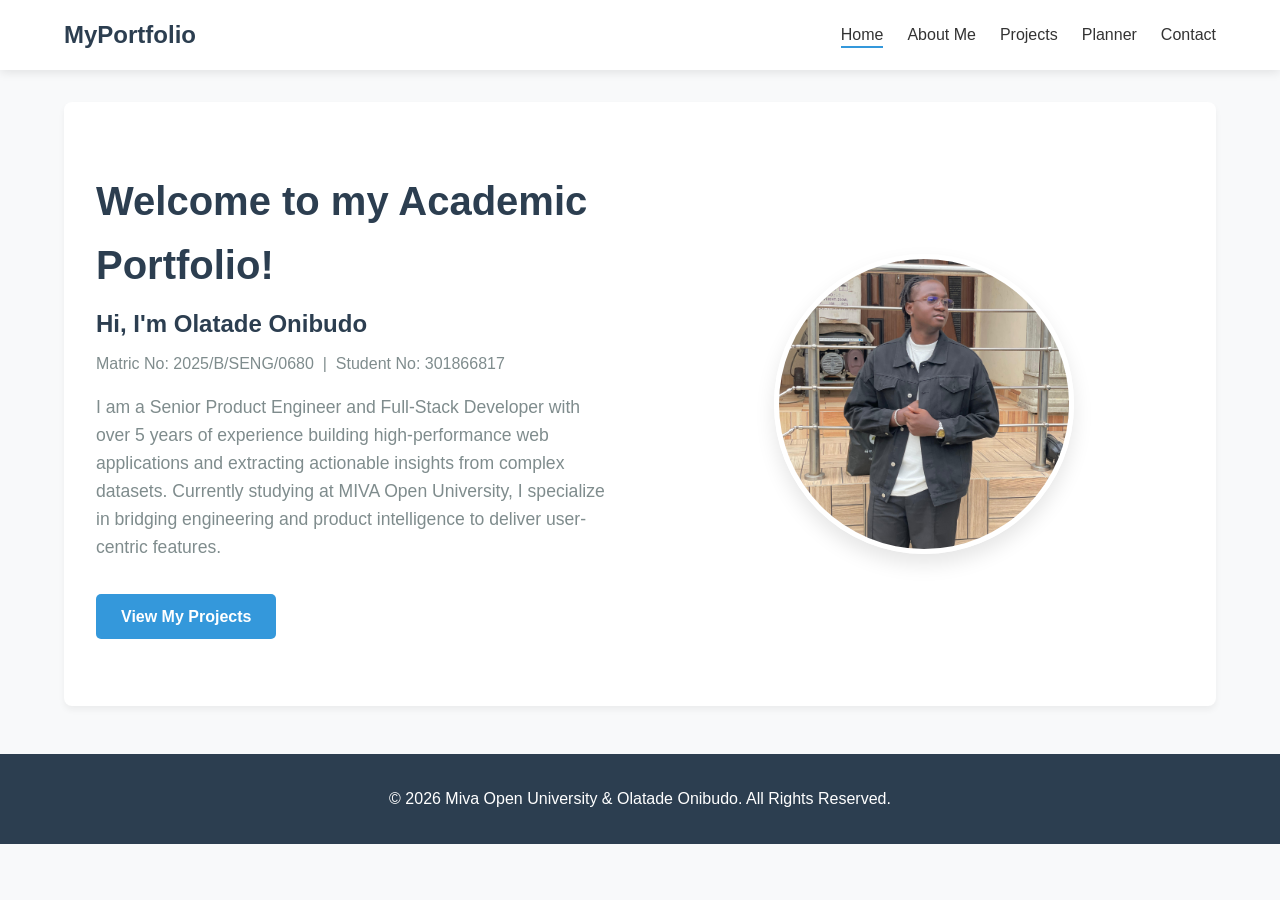
<file: index.html>
<!DOCTYPE html>
<html lang="en">
<head>
    <meta charset="UTF-8">
    <meta name="viewport" content="width=device-width, initial-scale=1.0">
    <title>Student Portfolio - Home</title>
    <link rel="stylesheet" href="css/style.css">
</head>
<body>
    
    <!-- Navigation -->
    <header>
        <nav>
            <div class="logo">MyPortfolio</div>
            <ul class="nav-links">
                <li><a href="index.html" class="active">Home</a></li>
                <li><a href="about.html">About Me</a></li>
                <li><a href="projects.html">Projects</a></li>
                <li><a href="planner.html">Planner</a></li>
                <li><a href="contact.html">Contact</a></li>
            </ul>
        </nav>
    </header>

    <!-- Main Content -->
    <main class="container">
        <section class="hero">
            <div class="hero-content">
                <h1>Welcome to my Academic Portfolio!</h1>
                <h2>Hi, I'm Olatade Onibudo</h2>
                <h4 style="color: var(--light-text); margin-top: -0.5rem; margin-bottom: 1rem; font-weight: normal;">Matric No: 2025/B/SENG/0680 &nbsp;|&nbsp; Student No: 301866817</h4>
                <p>I am a Senior Product Engineer and Full-Stack Developer with over 5 years of experience building high-performance web applications and extracting actionable insights from complex datasets. Currently studying at MIVA Open University, I specialize in bridging engineering and product intelligence to deliver user-centric features.</p>
                <a href="projects.html" class="btn">View My Projects</a>
            </div>
            
            <div class="hero-image">
                <!-- Student photograph -->
                <img src="assets/profile.jpg" alt="Olatade Onibudo" class="profile-img">
            </div>
        </section>
    </main>

    <!-- Footer -->
    <footer>
        <p>&copy; 2026 Miva Open University & Olatade Onibudo. All Rights Reserved.</p>
    </footer>

    <!-- JavaScript -->
    <script src="js/script.js"></script>
</body>
</html>
</file>
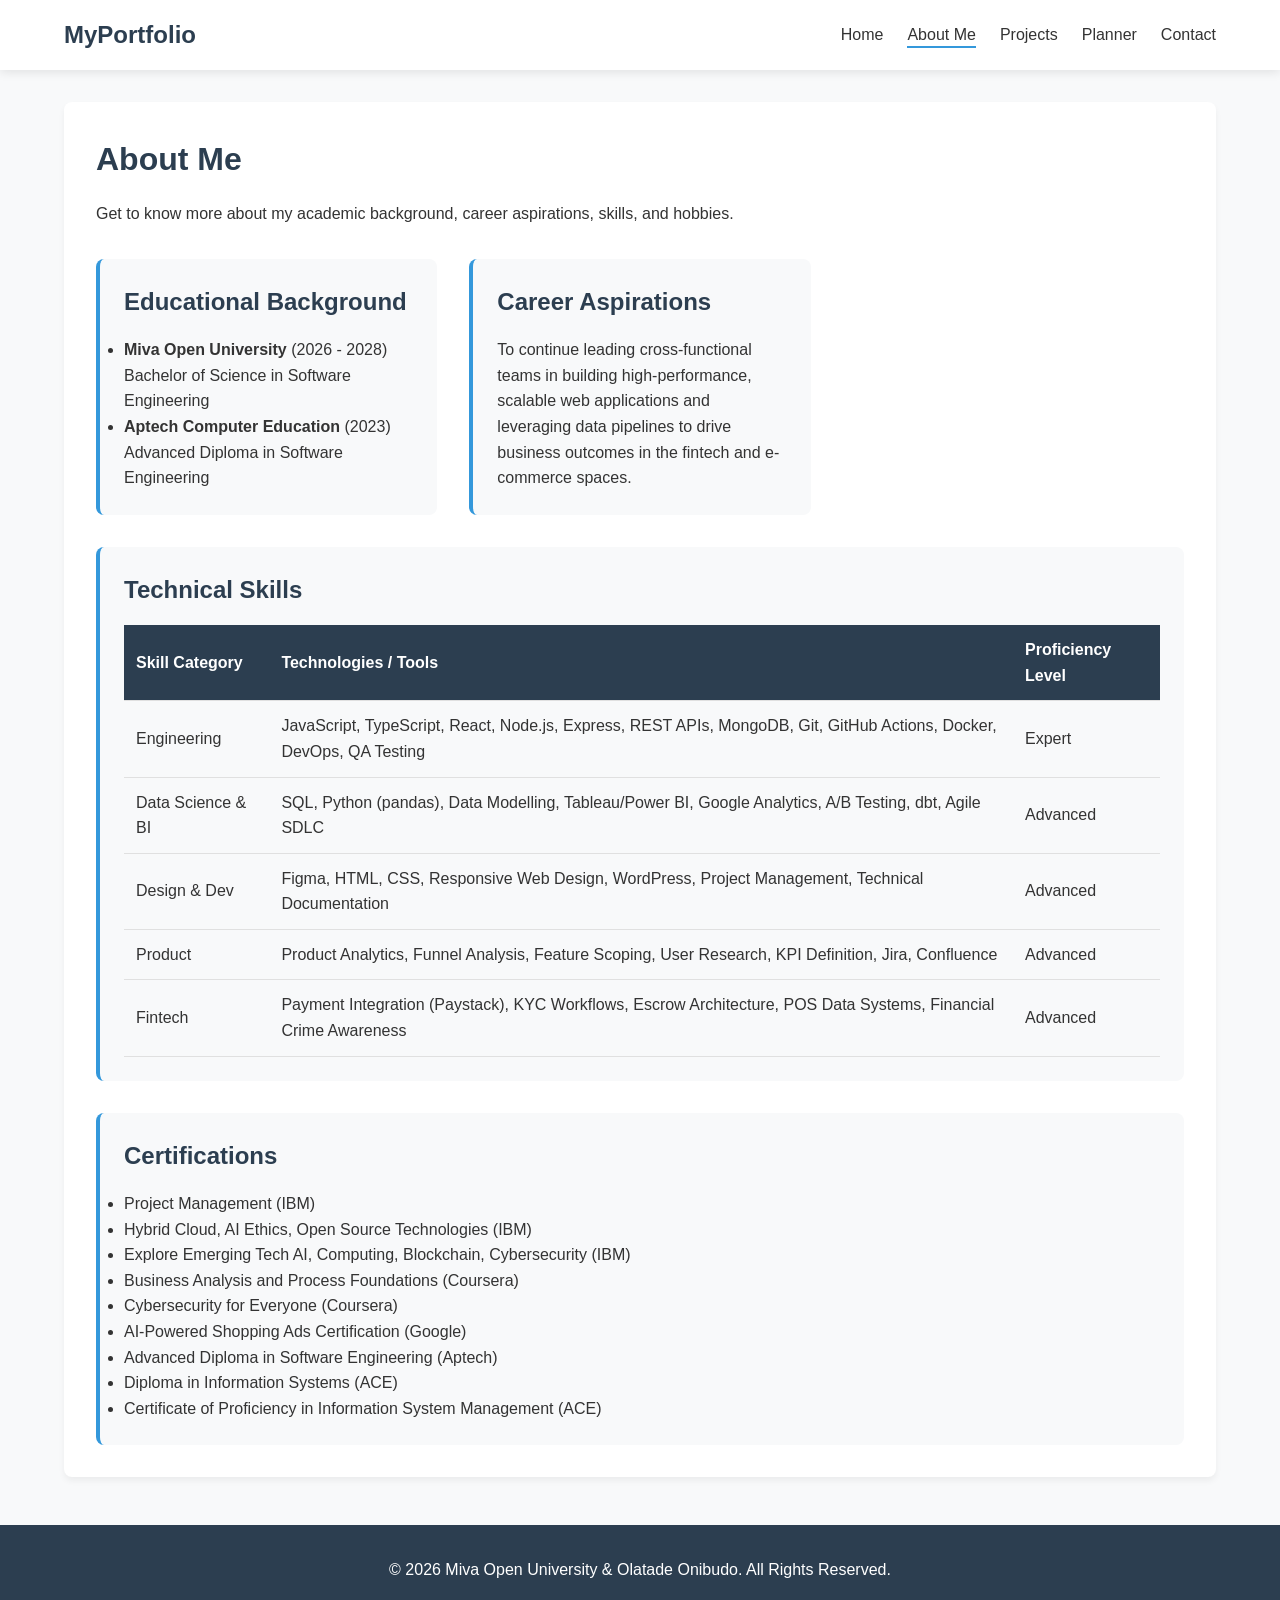
<file: about.html>
<!DOCTYPE html>
<html lang="en">
<head>
    <meta charset="UTF-8">
    <meta name="viewport" content="width=device-width, initial-scale=1.0">
    <title>Student Portfolio - About Me</title>
    <link rel="stylesheet" href="css/style.css">
</head>
<body>
    
    <!-- Navigation -->
    <header>
        <nav>
            <div class="logo">MyPortfolio</div>
            <ul class="nav-links">
                <li><a href="index.html">Home</a></li>
                <li><a href="about.html" class="active">About Me</a></li>
                <li><a href="projects.html">Projects</a></li>
                <li><a href="planner.html">Planner</a></li>
                <li><a href="contact.html">Contact</a></li>
            </ul>
        </nav>
    </header>

    <!-- Main Content -->
    <main class="container">
        <h1>About Me</h1>
        <p>Get to know more about my academic background, career aspirations, skills, and hobbies.</p>

        <div class="about-grid" style="margin-top: 2rem;">
            
            <!-- Education -->
            <section class="about-section">
                <h2>Educational Background</h2>
                <ul>
                    <li><strong>Miva Open University</strong> (2026 - 2028)<br>Bachelor of Science in Software Engineering</li>
                    <li><strong>Aptech Computer Education</strong> (2023)<br>Advanced Diploma in Software Engineering</li>
                </ul>
            </section>

            <!-- Career Aspirations -->
            <section class="about-section">
                <h2>Career Aspirations</h2>
                <p>To continue leading cross-functional teams in building high-performance, scalable web applications and leveraging data pipelines to drive business outcomes in the fintech and e-commerce spaces.</p>
            </section>

            <!-- Technical Skills (Table Requirement) -->
            <section class="about-section" style="grid-column: 1 / -1;">
                <h2>Technical Skills</h2>
                <table class="skills-table">
                    <thead>
                        <tr>
                            <th>Skill Category</th>
                            <th>Technologies / Tools</th>
                            <th>Proficiency Level</th>
                        </tr>
                    </thead>
                    <tbody>
                        <tr>
                            <td>Engineering</td>
                            <td>JavaScript, TypeScript, React, Node.js, Express, REST APIs, MongoDB, Git, GitHub Actions, Docker, DevOps, QA Testing</td>
                            <td>Expert</td>
                        </tr>
                        <tr>
                            <td>Data Science & BI</td>
                            <td>SQL, Python (pandas), Data Modelling, Tableau/Power BI, Google Analytics, A/B Testing, dbt, Agile SDLC</td>
                            <td>Advanced</td>
                        </tr>
                        <tr>
                            <td>Design & Dev</td>
                            <td>Figma, HTML, CSS, Responsive Web Design, WordPress, Project Management, Technical Documentation</td>
                            <td>Advanced</td>
                        </tr>
                        <tr>
                            <td>Product</td>
                            <td>Product Analytics, Funnel Analysis, Feature Scoping, User Research, KPI Definition, Jira, Confluence</td>
                            <td>Advanced</td>
                        </tr>
                        <tr>
                            <td>Fintech</td>
                            <td>Payment Integration (Paystack), KYC Workflows, Escrow Architecture, POS Data Systems, Financial Crime Awareness</td>
                            <td>Advanced</td>
                        </tr>
                    </tbody>
                </table>
            </section>

            <!-- Certifications & Interests -->
            <section class="about-section" style="grid-column: 1 / -1;">
                <h2>Certifications</h2>
                <ul>
                    <li>Project Management (IBM)</li>
                    <li>Hybrid Cloud, AI Ethics, Open Source Technologies (IBM)</li>
                    <li>Explore Emerging Tech AI, Computing, Blockchain, Cybersecurity (IBM)</li>
                    <li>Business Analysis and Process Foundations (Coursera)</li>
                    <li>Cybersecurity for Everyone (Coursera)</li>
                    <li>AI-Powered Shopping Ads Certification (Google)</li>
                    <li>Advanced Diploma in Software Engineering (Aptech)</li>
                    <li>Diploma in Information Systems (ACE)</li>
                    <li>Certificate of Proficiency in Information System Management (ACE)</li>
                </ul>
            </section>

        </div>
    </main>

    <!-- Footer -->
    <footer>
        <p>&copy; 2026 Miva Open University & Olatade Onibudo. All Rights Reserved.</p>
    </footer>

    <!-- JavaScript -->
    <script src="js/script.js"></script>
</body>
</html>
</file>
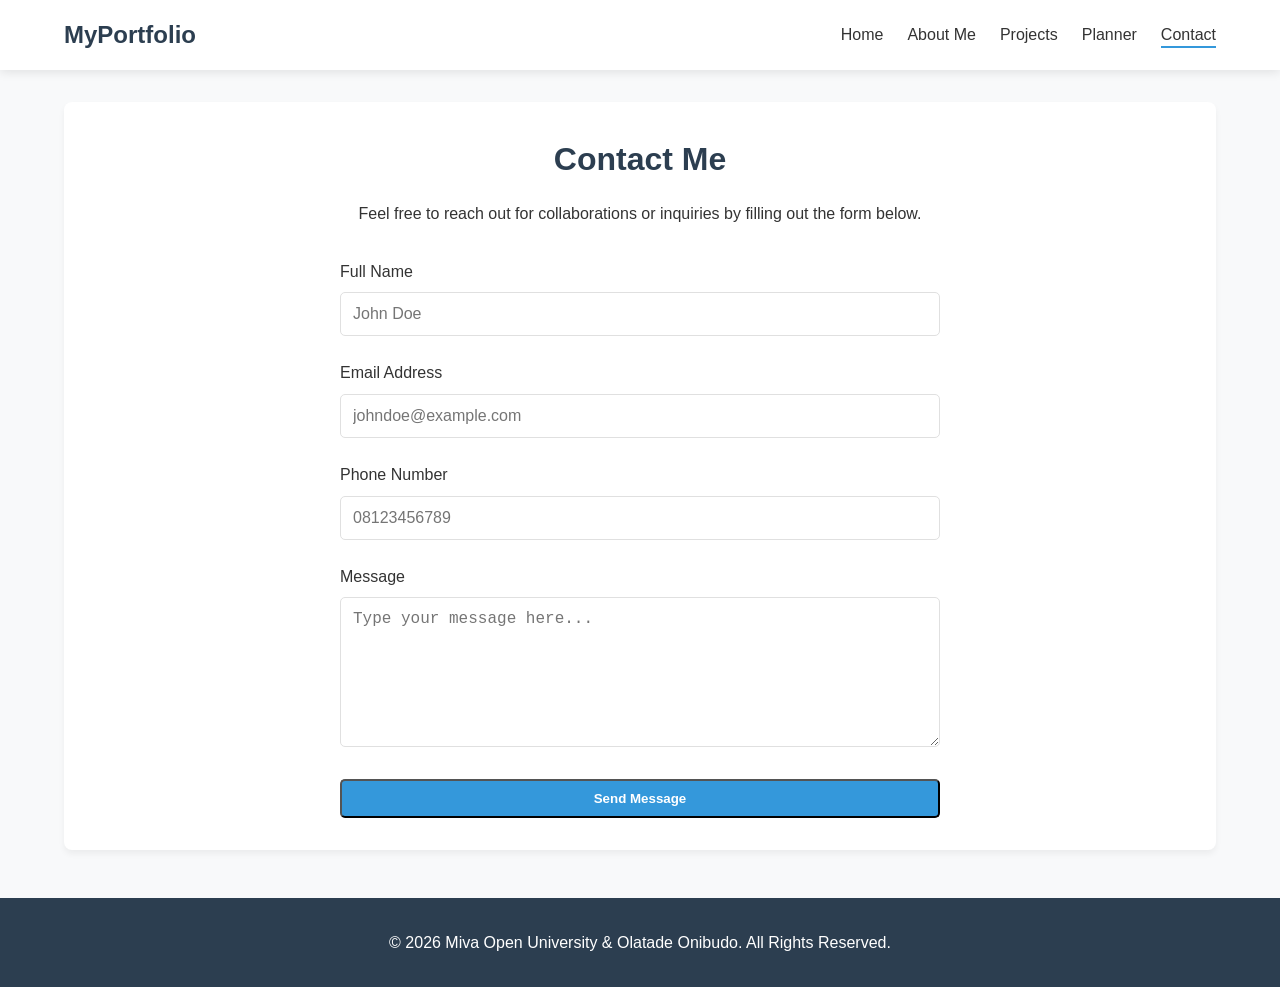
<file: contact.html>
<!DOCTYPE html>
<html lang="en">
<head>
    <meta charset="UTF-8">
    <meta name="viewport" content="width=device-width, initial-scale=1.0">
    <title>Student Portfolio - Contact Me</title>
    <link rel="stylesheet" href="css/style.css">
</head>
<body>
    
    <!-- Navigation -->
    <header>
        <nav>
            <div class="logo">MyPortfolio</div>
            <ul class="nav-links">
                <li><a href="index.html">Home</a></li>
                <li><a href="about.html">About Me</a></li>
                <li><a href="projects.html">Projects</a></li>
                <li><a href="planner.html">Planner</a></li>
                <li><a href="contact.html" class="active">Contact</a></li>
            </ul>
        </nav>
    </header>

    <!-- Main Content -->
    <main class="container">
        <h1 style="text-align: center;">Contact Me</h1>
        <p style="text-align: center; margin-bottom: 2rem;">Feel free to reach out for collaborations or inquiries by filling out the form below.</p>

        <div class="contact-wrapper">
            <form id="contactForm" novalidate>
                
                <div class="form-group">
                    <label for="name">Full Name</label>
                    <input type="text" id="name" name="name" class="form-control" placeholder="John Doe">
                    <div id="nameError" class="form-error"></div>
                </div>

                <div class="form-group">
                    <label for="email">Email Address</label>
                    <input type="email" id="email" name="email" class="form-control" placeholder="johndoe@example.com">
                    <div id="emailError" class="form-error"></div>
                </div>

                <div class="form-group">
                    <label for="phone">Phone Number</label>
                    <input type="tel" id="phone" name="phone" class="form-control" placeholder="08123456789">
                    <div id="phoneError" class="form-error"></div>
                </div>

                <div class="form-group">
                    <label for="message">Message</label>
                    <textarea id="message" name="message" class="form-control" placeholder="Type your message here..."></textarea>
                    <div id="messageError" class="form-error"></div>
                </div>

                <button type="submit" class="btn" style="width: 100%;">Send Message</button>

            </form>
        </div>
    </main>

    <!-- Footer -->
    <footer>
        <p>&copy; 2026 Miva Open University & Olatade Onibudo. All Rights Reserved.</p>
    </footer>

    <!-- JavaScript -->
    <script src="js/script.js"></script>
</body>
</html>
</file>
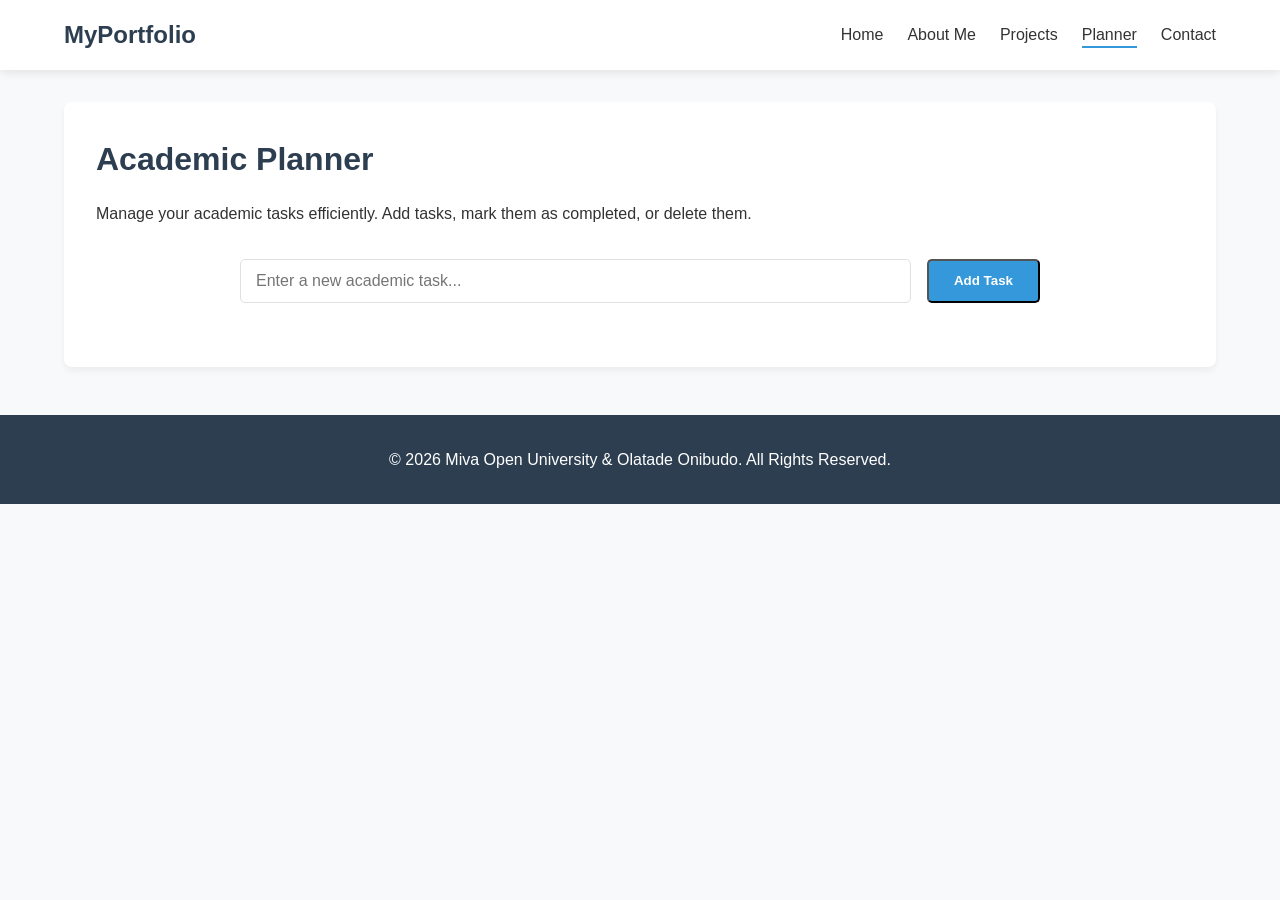
<file: planner.html>
<!DOCTYPE html>
<html lang="en">
<head>
    <meta charset="UTF-8">
    <meta name="viewport" content="width=device-width, initial-scale=1.0">
    <title>Student Portfolio - Academic Planner</title>
    <link rel="stylesheet" href="css/style.css">
</head>
<body>
    
    <!-- Navigation -->
    <header>
        <nav>
            <div class="logo">MyPortfolio</div>
            <ul class="nav-links">
                <li><a href="index.html">Home</a></li>
                <li><a href="about.html">About Me</a></li>
                <li><a href="projects.html">Projects</a></li>
                <li><a href="planner.html" class="active">Planner</a></li>
                <li><a href="contact.html">Contact</a></li>
            </ul>
        </nav>
    </header>

    <!-- Main Content -->
    <main class="container">
        <h1>Academic Planner</h1>
        <p style="margin-bottom: 2rem;">Manage your academic tasks efficiently. Add tasks, mark them as completed, or delete them.</p>

        <div class="planner-container">
            
            <div class="task-form">
                <input type="text" id="taskInput" class="task-input" placeholder="Enter a new academic task...">
                <button id="addTaskBtn" class="btn">Add Task</button>
            </div>

            <ul id="taskList" class="task-list">
                <!-- Tasks will be dynamically injected here by JavaScript -->
            </ul>
            
        </div>
    </main>

    <!-- Footer -->
    <footer>
        <p>&copy; 2026 Miva Open University & Olatade Onibudo. All Rights Reserved.</p>
    </footer>

    <!-- JavaScript -->
    <script src="js/script.js"></script>
</body>
</html>
</file>
<file: css/style.css>
/* 
  COS 106 - Student Portfolio & Academic Management Website 
  Theme: Modern, Professional, Simple
*/

:root {
  /* Color Palette */
  --primary-color: #2c3e50;
  --secondary-color: #3498db;
  --accent-color: #e74c3c;
  --bg-color: #f8f9fa;
  --text-color: #333333;
  --light-text: #7f8c8d;
  --white: #ffffff;
  --border-color: #e0e0e0;
  
  /* Typography */
  --font-family: 'Segoe UI', Tahoma, Geneva, Verdana, sans-serif;
  --nav-height: 70px;
}

/* Global Reset */
* {
  margin: 0;
  padding: 0;
  box-sizing: border-box;
}

body {
  font-family: var(--font-family);
  background-color: var(--bg-color);
  color: var(--text-color);
  line-height: 1.6;
  padding-top: var(--nav-height); /* For fixed nav */
}

/* Typography Base */
h1, h2, h3, h4 {
  color: var(--primary-color);
  margin-bottom: 1rem;
}

a {
  text-decoration: none;
  color: var(--secondary-color);
  transition: color 0.3s ease;
}

a:hover {
  color: var(--primary-color);
}

img {
  max-width: 100%;
  height: auto;
  display: block;
}

/* Navigation */
header {
  background-color: var(--white);
  box-shadow: 0 2px 10px rgba(0,0,0,0.1);
  position: fixed;
  top: 0;
  left: 0;
  width: 100%;
  height: var(--nav-height);
  z-index: 1000;
  display: flex;
  align-items: center;
}

nav {
  width: 90%;
  max-width: 1200px;
  margin: 0 auto;
  display: flex;
  justify-content: space-between;
  align-items: center;
}

.logo {
  font-size: 1.5rem;
  font-weight: bold;
  color: var(--primary-color);
}

.nav-links {
  display: flex;
  list-style: none;
  gap: 1.5rem;
}

.nav-links li a {
  color: var(--text-color);
  font-weight: 500;
  position: relative;
  padding: 5px 0;
}

.nav-links li a::after {
  content: '';
  position: absolute;
  bottom: 0;
  left: 0;
  width: 0%;
  height: 2px;
  background-color: var(--secondary-color);
  transition: width 0.3s ease;
}

.nav-links li a:hover::after,
.nav-links li a.active::after {
  width: 100%;
}

/* Layout Utilities */
.container {
  width: 90%;
  max-width: 1200px;
  margin: 2rem auto;
  padding: 2rem;
  background-color: var(--white);
  border-radius: 8px;
  box-shadow: 0 4px 6px rgba(0,0,0,0.05);
}

/* Homepage Styles */
.hero {
  display: flex;
  align-items: center;
  justify-content: space-between;
  gap: 3rem;
  min-height: 60vh;
}

.hero-content {
  flex: 1;
}

.hero-content h1 {
  font-size: 2.5rem;
  margin-bottom: 0.5rem;
}

.hero-content p {
  font-size: 1.1rem;
  color: var(--light-text);
  margin-bottom: 2rem;
}

.btn {
  display: inline-block;
  padding: 10px 25px;
  background-color: var(--secondary-color);
  color: var(--white);
  border-radius: 5px;
  font-weight: bold;
  transition: background-color 0.3s ease, transform 0.2s ease;
}

.btn:hover {
  background-color: var(--primary-color);
  color: var(--white);
  transform: translateY(-2px);
}

.hero-image {
  flex: 1;
  display: flex;
  justify-content: center;
}

.profile-img {
  width: 300px;
  height: 300px;
  object-fit: cover;
  border-radius: 50%;
  border: 5px solid var(--white);
  box-shadow: 0 10px 20px rgba(0,0,0,0.1);
  transition: transform 0.3s ease;
}

.profile-img:hover {
  transform: scale(1.05);
}

/* About Page Styles */
.about-grid {
  display: grid;
  grid-template-columns: repeat(auto-fit, minmax(300px, 1fr));
  gap: 2rem;
}

.about-section {
  background-color: var(--bg-color);
  padding: 1.5rem;
  border-radius: 8px;
  border-left: 4px solid var(--secondary-color);
}

.skills-table {
  width: 100%;
  border-collapse: collapse;
  margin-top: 1rem;
}

.skills-table th, .skills-table td {
  padding: 12px;
  text-align: left;
  border-bottom: 1px solid var(--border-color);
}

.skills-table th {
  background-color: var(--primary-color);
  color: var(--white);
}

/* Projects Page Styles */
.projects-grid {
  display: grid;
  grid-template-columns: repeat(auto-fit, minmax(320px, 1fr));
  gap: 2rem;
}

.project-card {
  background-color: var(--bg-color);
  border-radius: 8px;
  overflow: hidden;
  box-shadow: 0 4px 6px rgba(0,0,0,0.05);
  transition: transform 0.3s ease, box-shadow 0.3s ease;
}

.project-card:hover {
  transform: translateY(-5px);
  box-shadow: 0 10px 15px rgba(0,0,0,0.1);
}

.project-img {
  width: 100%;
  height: 200px;
  object-fit: cover;
}

.project-info {
  padding: 1.5rem;
}

.project-info h3 {
  margin-bottom: 0.5rem;
}

.multimedia-section {
  margin-top: 3rem;
  text-align: center;
}

.multimedia-section video, .multimedia-section audio {
  max-width: 100%;
  border-radius: 8px;
  box-shadow: 0 4px 6px rgba(0,0,0,0.1);
}

/* Academic Planner Styles */
.planner-container {
  max-width: 800px;
  margin: 0 auto;
}

.task-form {
  display: flex;
  gap: 1rem;
  margin-bottom: 2rem;
}

.task-input {
  flex: 1;
  padding: 12px 15px;
  border: 1px solid var(--border-color);
  border-radius: 5px;
  font-size: 1rem;
  outline: none;
}

.task-input:focus {
  border-color: var(--secondary-color);
}

.task-list {
  list-style: none;
}

.task-item {
  display: flex;
  justify-content: space-between;
  align-items: center;
  padding: 15px;
  background-color: var(--bg-color);
  margin-bottom: 10px;
  border-radius: 5px;
  border-left: 4px solid var(--border-color);
  transition: all 0.3s ease;
}

.task-item.completed {
  border-left-color: #27ae60;
  background-color: #eafaf1;
  opacity: 0.8;
}

.task-item.completed .task-text {
  text-decoration: line-through;
  color: var(--light-text);
}

.task-actions button {
  padding: 6px 12px;
  margin-left: 5px;
  border: none;
  border-radius: 4px;
  cursor: pointer;
  font-weight: bold;
  color: var(--white);
  transition: background-color 0.2s ease;
}

.btn-complete {
  background-color: #27ae60;
}
.btn-complete:hover { background-color: #219653; }

.btn-delete {
  background-color: var(--accent-color);
}
.btn-delete:hover { background-color: #c0392b; }

/* Contact Form Styles */
.contact-wrapper {
  display: flex;
  flex-direction: column;
  gap: 2rem;
  max-width: 600px;
  margin: 0 auto;
}

.form-group {
  margin-bottom: 1.5rem;
}

.form-group label {
  display: block;
  margin-bottom: 0.5rem;
  font-weight: 500;
}

.form-control {
  width: 100%;
  padding: 12px;
  border: 1px solid var(--border-color);
  border-radius: 5px;
  font-size: 1rem;
  transition: border-color 0.3s ease;
}

.form-control:focus {
  border-color: var(--secondary-color);
  outline: none;
}

textarea.form-control {
  resize: vertical;
  min-height: 150px;
}

.form-error {
  color: var(--accent-color);
  font-size: 0.85rem;
  margin-top: 5px;
  display: none;
}

/* Footer */
footer {
  text-align: center;
  padding: 2rem 0;
  background-color: var(--primary-color);
  color: var(--white);
  margin-top: 3rem;
}

/* Responsive Design */
@media (max-width: 768px) {
  .hero {
    flex-direction: column-reverse;
    text-align: center;
  }
  
  .nav-links {
    gap: 1rem;
    font-size: 0.9rem;
  }
  
  .task-form {
    flex-direction: column;
  }
}
</file>
